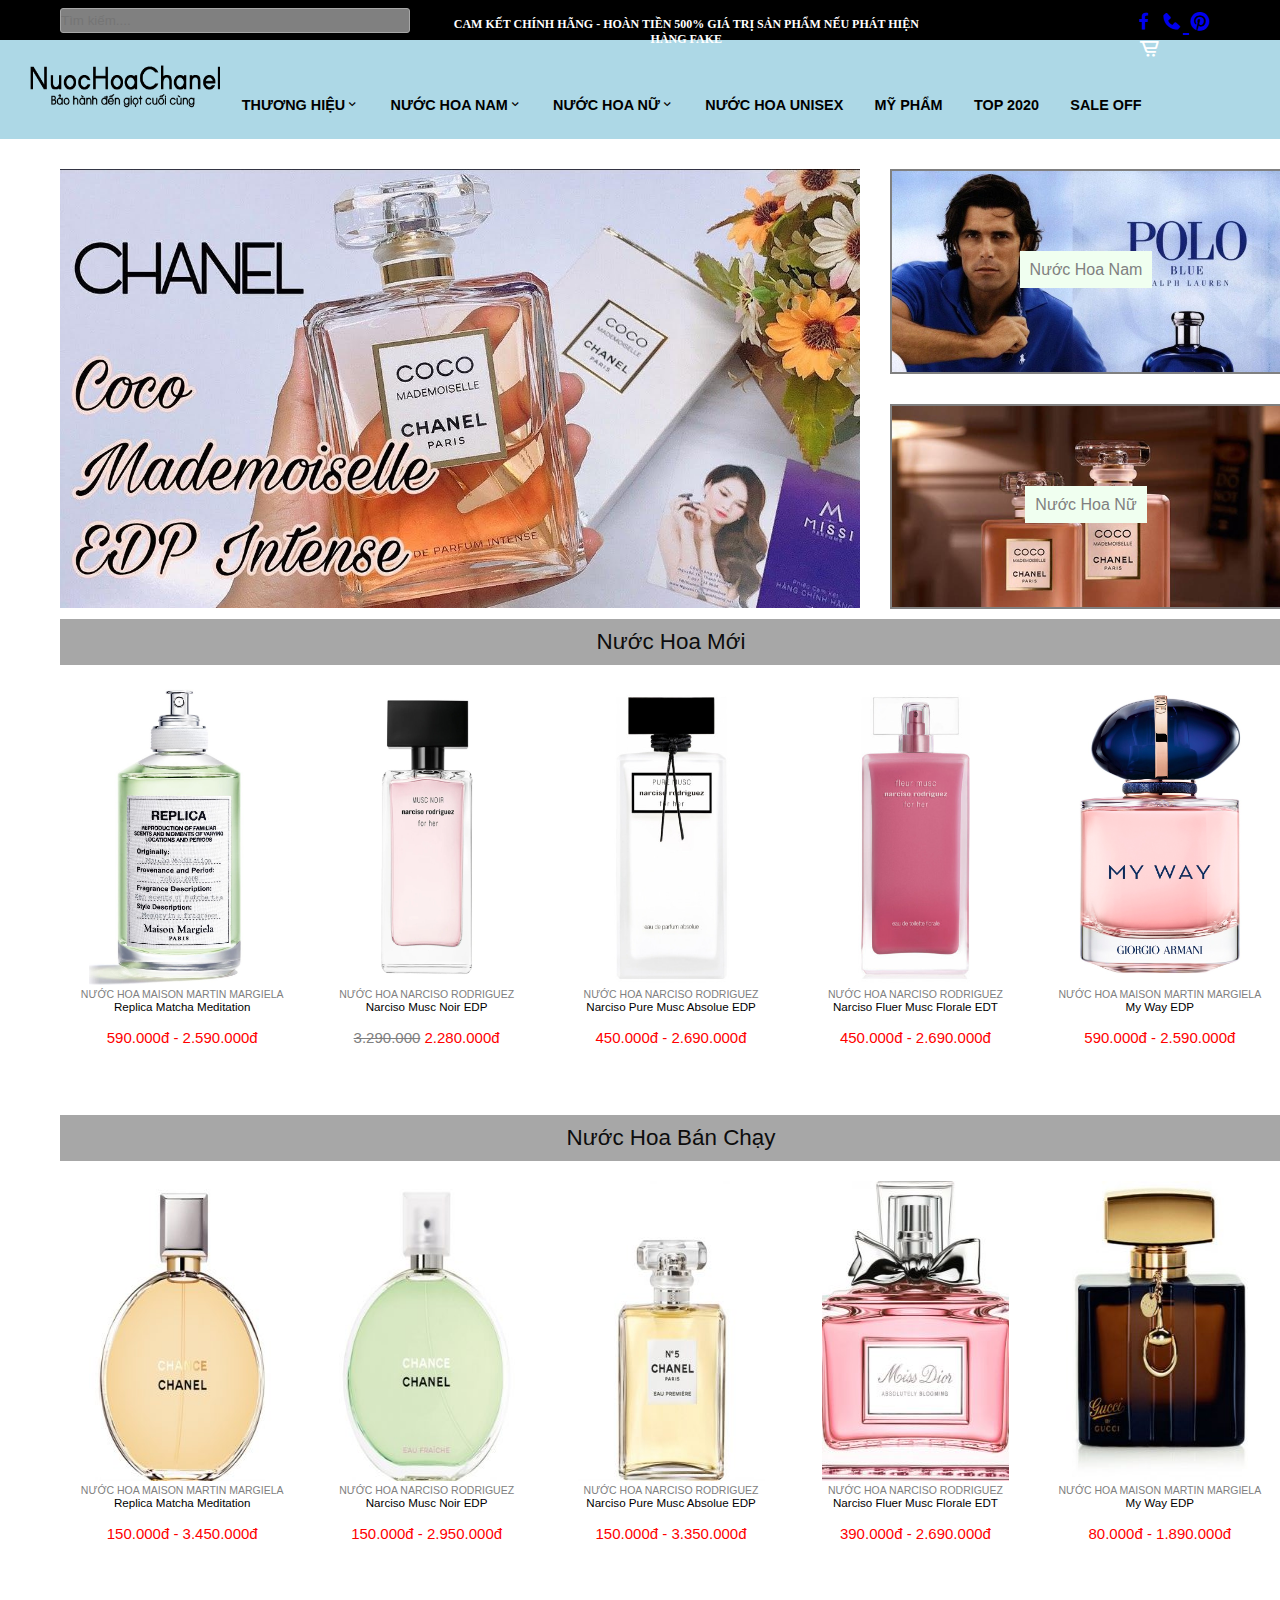
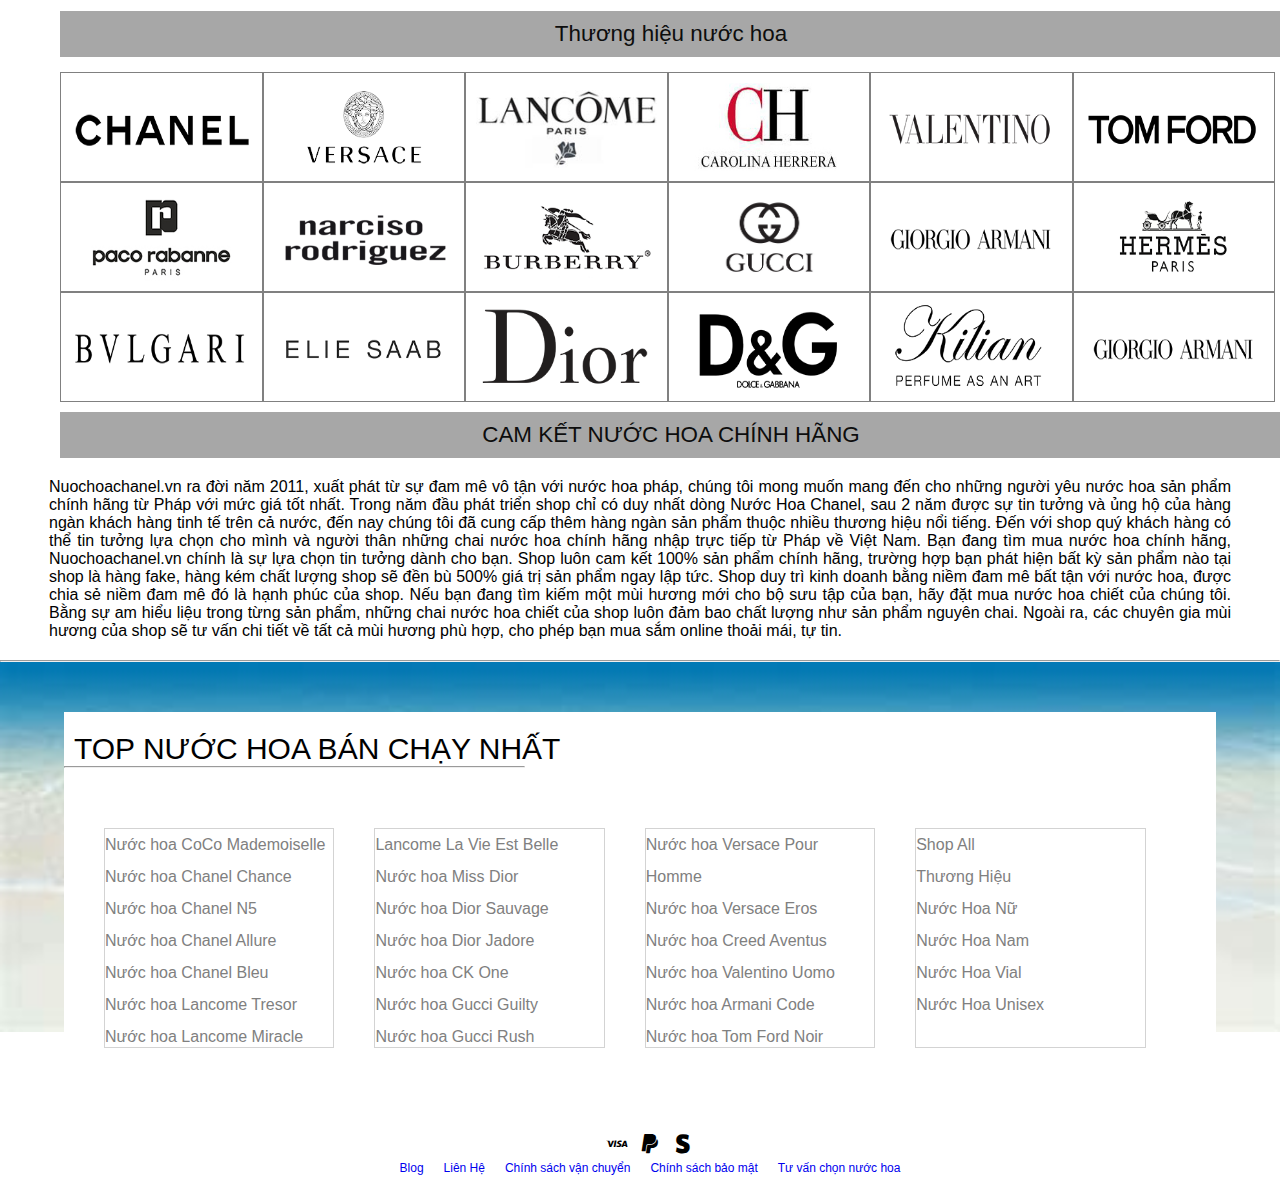
<file: index.html>
<!DOCTYPE html>
<html lang="en">
<head>
    <meta charset="UTF-8">
    <meta http-equiv="X-UA-Compatible" content="IE=edge">
    <meta name="viewport" content="width=device-width, initial-scale=1.0">
    <title>FPT Polytechnic</title>
    <link href='https://unpkg.com/boxicons@2.1.1/css/boxicons.min.css' rel='stylesheet'>
    <link rel="stylesheet" href="css/style.css">
    <link rel="stylesheet" href="https://cdnjs.cloudflare.com/ajax/libs/font-awesome/5.15.1/css/all.min.css">

</head>

<body>
    <nav>
        <div class="search">
            <input type="text" placeholder="Tìm kiếm....">
        </div>
        <div class="cam-ket">
            <strong style="color: white">
                CAM KẾT CHÍNH HÃNG - HOÀN TIỀN 500% GIÁ TRỊ SẢN PHẨM NẾU PHÁT HIỆN HÀNG FAKE
            </strong>
        </div>
        <div class="icon">
            <a href="#"><i class='bx bxl-facebook'></i></a>
            <a href="#"><i class='bx bxs-phone'></i> </a>
            <a href="signIn.html"><i class='bx bxl-pinterest'></i></a>
            <a id="icon4"><i class='bx bx-cart-alt'></i></a>
        </div>
    </nav>
    <div class="menu">
        <ul>
            <img src="images/nuoc-hoa-chanel-vn.png">
            <li>
                <a href="#"><strong>THƯƠNG HIỆU</strong><i class='bx bx-chevron-down'></i></a>
                <ul class="lienket">
                    <li><a href="sanpham.html"><strong>CHANEL</strong></a></li>
                    <li><a href="#"><strong>CREED</strong></a></li>
                    <li><a href="#"><strong>LANCOME</strong></a></li>
                    <li class="colunm2"><a href="#"><strong>VERSACE</strong></a></li>
                    <li class="colunm2"><a href="#"><strong>GUCCI</strong></a></li>
                    <li><a href="#"><strong>DIOR</strong></a></li>
                </ul>
            </li>
            <li><a href="#"><strong>NƯỚC HOA NAM</strong><i class='bx bx-chevron-down'></i></a></li>
            <li><a href="#"><strong>NƯỚC HOA NỮ</strong><i class='bx bx-chevron-down'></i></a></li>
            <li><a href="#"><strong>NƯỚC HOA UNISEX</strong></a></li>
            <li><a href="#"><strong>MỸ PHẨM</strong></a></li>
            <li><a hrel="#"><strong>TOP 2020</strong></a></li>
            <li><a hrel="#"><strong>SALE OFF</strong></a></li>
        </ul>
    </div>
    <header>
        <ul class="container_2">
            <div class="col0">
            <li class="chanel1"></li></div>
            <div class="colunm">
                <li class="chanel2"><a href="#">Nước Hoa Nam</a></li>
                <li class="chanel3"><a href="#">Nước Hoa Nữ</a></li>
            </div>
        </ul>
    </header>
    <div class="header">
        <a style="font-size: 140%; color: rgb(13,13,13); font-family: Arial, Helvetica, sans-serif;">Nước Hoa Mới</a>
    </div>
    <div class="section">
        <div class="sanPham">
            <a href="motaSP.html">
                <img src="images/sp1.jpg" alt="">
                <p>NƯỚC HOA MAISON MARTIN MARGIELA</p>
                <span>Replica Matcha Meditation</span>
                <br>
                <span style="color: red;font-size: 15px;">590.000đ - 2.590.000đ</span>

            </a>
        </div>
        <div class="sanPham">
            <a href="#">
                <img src="images/sp2.jpg" alt="">
                <p>NƯỚC HOA NARCISO RODRIGUEZ</p>
                <span>Narciso Musc Noir EDP</span>
                <br>
                <span style="color: red;font-size: 15px;"><del style="color: gray">3.290.000</del> 2.280.000đ</span>
            </a>
        </div>
        <div class="sanPham">
            <a href="#">
                <img src="images/sp3.jpg" alt="">
                <p>NƯỚC HOA NARCISO RODRIGUEZ</p>
                <span>Narciso Pure Musc Absolue EDP</span>
                <br>
                <span style="color: red;font-size: 15px;">450.000đ - 2.690.000đ</span>
            </a>
        </div>
        <div class="sanPham">
            <a href="#">
                <img src="images/sp4.jpg" alt="#">
                <p>NƯỚC HOA NARCISO RODRIGUEZ</p>
                <span>Narciso Fluer Musc Florale EDT</span>
                <br>
                <span style="color: red;font-size: 15px;">450.000đ - 2.690.000đ</span>
            </a>
        </div>
        <div class="sanPham">
            <a href="#">
                <img src="images/sp5.jpg" alt="">
                <p>NƯỚC HOA MAISON MARTIN MARGIELA</p>
                <span>My Way EDP</span>
                <br>
                <span style="color: red;font-size: 15px;">590.000đ - 2.590.000đ</span>
            </a>
        </div>
    </div>
    <div class="header">
        <a style="font-size: 140%; color: rgb(13,13,13); font-family: Arial, Helvetica, sans-serif;">Nước Hoa Bán
            Chạy</a>
    </div>
    <div class="section">
        <div class="sanPham">
            <a href="#">
                <img src="images/sp6.jpg" alt="">
                <p>NƯỚC HOA MAISON MARTIN MARGIELA</p>
                <span>Replica Matcha Meditation</span>
                <br>
                <span style="color: red;font-size: 15px;">150.000đ - 3.450.000đ</span>

            </a>
        </div>
        <div class="sanPham">
            <a href="#">
                <img src="images/sp7.jpg" alt="">
                <p>NƯỚC HOA NARCISO RODRIGUEZ</p>
                <span>Narciso Musc Noir EDP</span>
                <br>
                <span style="color: red;font-size: 15px;">150.000đ - 2.950.000đ</span>
            </a>
        </div>
        <div class="sanPham">
            <a href="#">
                <img src="images/sp8.jpg" alt="">
                <p>NƯỚC HOA NARCISO RODRIGUEZ</p>
                <span>Narciso Pure Musc Absolue EDP</span>
                <br>
                <span style="color: red;font-size: 15px;">150.000đ - 3.350.000đ</span>
            </a>
        </div>
        <div class="sanPham">
            <a href="#">
                <img src="images/sp9.jpg" alt="">
                <p>NƯỚC HOA NARCISO RODRIGUEZ</p>
                <span>Narciso Fluer Musc Florale EDT</span>
                <br>
                <span style="color: red;font-size: 15px;">390.000đ - 2.690.000đ</span>
            </a>
        </div>
        <div class="sanPham">
            <a href="#">
                <img src="images/sp10.jpg" alt="">
                <p>NƯỚC HOA MAISON MARTIN MARGIELA</p>
                <span>My Way EDP</span>
                <br>
                <span style="color: red;font-size: 15px;">80.000đ - 1.890.000đ</span>
            </a>
        </div>
    </div>
    <div class="header">
        <a style="font-size: 140%; color: rgb(13,13,13); font-family: Arial, Helvetica, sans-serif;">Thương hiệu nước
            hoa</a>
    </div>
    <div class="thuonghieu">
        <div>
            <a href="#"><img src="images/chanel.png" alt="Chanel"></a>
        </div>
        <div>
            <a href="#"><img src="images/versace.png" alt="Chanel"></a>
        </div>
        <div>
            <a href="#"><img src="images/lancome-logo.jpg" alt="Chanel"></a>
        </div>
        <div>
            <a href="#"><img src="images/carolina-herrena.jpg" alt="Chanel"></a>
        </div>
        <div>
            <a href="#"><img src="images/valentino.png" alt="Chanel"></a>
        </div>
        <div>
            <a href="#"><img src="images/tom-ford.png" alt="Chanel"></a>
        </div>
        <div>
            <a href="#"><img src="images/paco-rabane.jpg" alt="Chanel"></a>
        </div>
        <div>
            <a href="#"><img src="images/Narciso-Rodriguez.png" alt="Chanel"></a>
        </div>
        <div>
            <a href="#"><img src="images/burbery.png" alt="Chanel"></a>
        </div>
        <div>
            <a href="#"><img src="images/hang-nuoc-hoa-gucci.jpg" alt="Chanel"></a>
        </div>
        <div>
            <a href="#"><img src="images/amani.png" alt="Chanel"></a>
        </div>
        <div>
            <a href="#"><img src="images/hermes.png" alt="Chanel"></a>
        </div>
        <div>
            <a href="#"><img src="images/bvlari (1).png" alt="Chanel"></a>
        </div>
        <div>
            <a href="#"><img src="images/alie-saab.png" alt="Chanel"></a>
        </div>
        <div>
            <a href="#"><img src="images/dior.png" alt="Chanel"></a>
        </div>
        <div>
            <a href="#"><img src="images/d-and-g.png" alt="Chanel"></a>
        </div>
        <div>
            <a href="#"><img src="images/killian-logo.png" alt="Chanel"></a>
        </div>
        <div>
            <a href="#"><img src="images/amani.png" alt="Chanel"></a>
        </div>
    </div>
    <div class="header">
        <a style="font-size: 140%; color: rgb(13,13,13); font-family: Arial, Helvetica, sans-serif;">CAM KẾT NƯỚC HOA
            CHÍNH HÃNG</a>
    </div>
    <div class="brand-text">
        Nuochoachanel.vn ra đời năm 2011, xuất phát từ sự đam mê vô tận với nước hoa pháp, chúng tôi mong muốn mang đến
        cho những người yêu nước hoa sản phẩm chính hãng từ Pháp với mức giá tốt nhất. Trong năm đầu phát triển shop chỉ
        có duy nhất dòng Nước Hoa Chanel, sau 2 năm được sự tin tưởng và ủng hộ của hàng ngàn khách hàng tinh tế trên cả
        nước, đến nay chúng tôi đã cung cấp thêm hàng ngàn sản phẩm thuộc nhiều thương hiệu nổi tiếng. Đến với shop quý
        khách hàng có thể tin tưởng lựa chọn cho mình và người thân những chai nước hoa chính hãng nhập trực tiếp từ
        Pháp về Việt Nam. Bạn đang tìm mua nước hoa chính hãng, Nuochoachanel.vn chính là sự lựa chọn tin tưởng dành cho
        bạn. Shop luôn cam kết 100% sản phẩm chính hãng, trường hợp bạn phát hiện bất kỳ sản phẩm nào tại shop là hàng
        fake, hàng kém chất lượng shop sẽ đền bù 500% giá trị sản phẩm ngay lập tức. Shop duy trì kinh doanh bằng niềm
        đam mê bất tận với nước hoa, được chia sẻ niềm đam mê đó là hạnh phúc của shop. Nếu bạn đang tìm kiếm một mùi
        hương mới cho bộ sưu tập của bạn, hãy đặt mua nước hoa chiết của chúng tôi. Bằng sự am hiểu liệu trong từng sản
        phẩm, những chai nước hoa chiết của shop luôn đảm bao chất lượng như sản phẩm nguyên chai. Ngoài ra, các chuyên
        gia mùi hương của shop sẽ tư vấn chi tiết về tất cả mùi hương phù hợp, cho phép bạn mua sắm online thoải mái, tự
        tin.
    </div>
    <hr>
    <footer>
        <div class="fcontainer">
            <div class="ftieude">TOP NƯỚC HOA BÁN CHẠY NHẤT</div>
            <hr width="40%">
            <div class="muc1">
                <a href="#">Nước hoa CoCo Mademoiselle</a>
                <a href="#">Nước hoa Chanel Chance</a>
                <a href="#">Nước hoa Chanel N5</a>
                <a href="#">Nước hoa Chanel Allure</a>
                <a href="#">Nước hoa Chanel Bleu</a>
                <a href="#">Nước hoa Lancome Tresor</a>
                <a href="#">Nước hoa Lancome Miracle</a>
            </div>
            <div class="muc1">
                <a href="#">Lancome La Vie Est Belle</a>
                <a href="#">Nước hoa Miss Dior</a>
                <a href="#">Nước hoa Dior Sauvage</a>
                <a href="#">Nước hoa Dior Jadore</a>
                <a href="#">Nước hoa CK One</a>
                <a href="#">Nước hoa Gucci Guilty</a>
                <a href="#">Nước hoa Gucci Rush</a>
            </div>
            <div class="muc1">
                <a href="#">Nước hoa Versace Pour Homme</a>
                <a href="#">Nước hoa Versace Eros</a>
                <a href="#">Nước hoa Creed Aventus</a>
                <a href="#">Nước hoa Valentino Uomo</a>
                <a href="#">Nước hoa Armani Code</a>
                <a href="#">Nước hoa Tom Ford Noir</a>
            </div>
            <div class="muc1">
                <a href="#">Shop All</a>
                <a href="#">Thương Hiệu</a>
                <a href="#">Nước Hoa Nữ</a>
                <a href="#">Nước Hoa Nam</a>
                <a href="#">Nước Hoa Vial</a>
                <a href="#">Nước Hoa Unisex</a>
            </div>
        </div>
        <div id="lienhe">
            <div class="iconf">
                <i class='bx bxl-visa'></i>
                <i class='bx bxl-paypal'></i>
                <i class='bx bxl-stripe'></i>
            </div>
            <ul class="end">
                <li><a href="blog.html">Blog</a></li>
                <li><a href="#"> Liên Hệ </a></li>
                <li><a href="#"> Chính sách vận chuyển </a></li>
                <li><a href="#"> Chính sách bảo mật </a></li>
                <li><a href="#"> Tư vấn chọn nước hoa </a></li>
            </ul>
        </div>
    </footer>
</body>

</html>
</file>
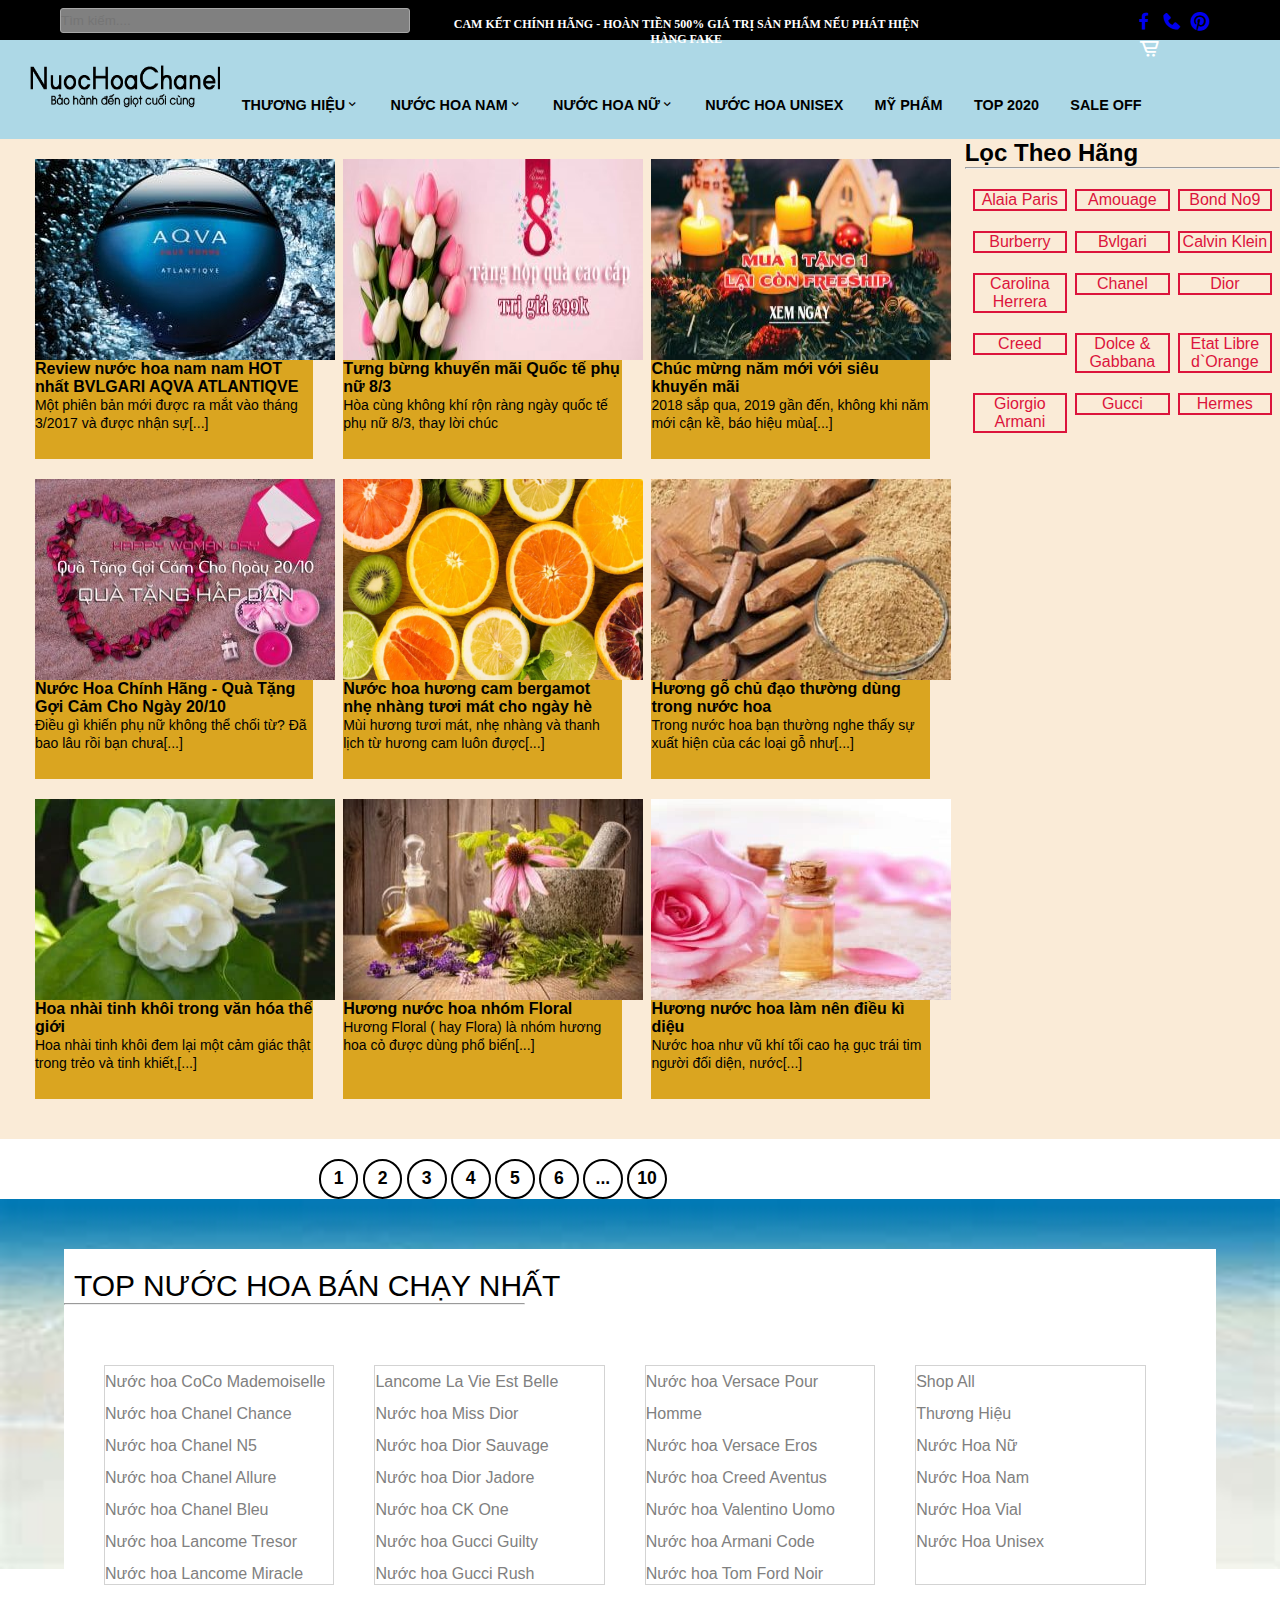
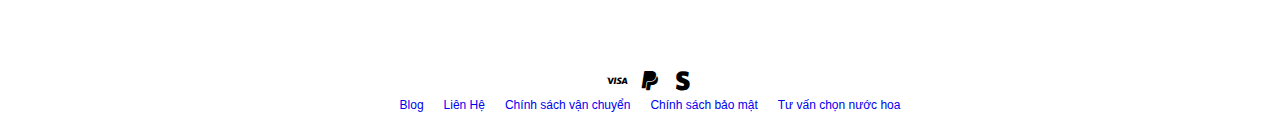
<file: blog.html>
<!DOCTYPE html>
<html lang="en">

<head>
    <meta charset="UTF-8">
    <meta http-equiv="X-UA-Compatible" content="IE=edge">
    <meta name="viewport" content="width=device-width, initial-scale=1.0">
    <link href='https://unpkg.com/boxicons@2.1.1/css/boxicons.min.css' rel='stylesheet'>
    <title>Blog nước hoa</title>
    <link rel="stylesheet" href="css/style.css">
    <link rel="stylesheet" href="css/blog.css">
    <link rel="stylesheet" href="css/mota.css">
</head>

<body>
    <nav>
        <div class="search">
            <input type="text" placeholder="Tìm kiếm....">
        </div>
        <div class="cam-ket">
            <strong style="color: white">
                CAM KẾT CHÍNH HÃNG - HOÀN TIỀN 500% GIÁ TRỊ SẢN PHẨM NẾU PHÁT HIỆN HÀNG FAKE
            </strong>
        </div>
        <div class="icon">
            <a href="#"><i class='bx bxl-facebook'></i></a>
            <a href="#"><i class='bx bxs-phone'></i></a>
            <a href="signIn.html"><i class='bx bxl-pinterest'></i></a>
            <a id="icon4"><i class='bx bx-cart-alt'></i></a>
        </div>
    </nav>
    <div class="menu">
        <ul>
           <a href="index.html"><img src="images/nuoc-hoa-chanel-vn.png"></a>
            <li>
                <a href="#"><strong>THƯƠNG HIỆU</strong><i class='bx bx-chevron-down'></i></a>
                <ul class="lienket">
                    <li><a href="sanpham.html"><strong>CHANEL</strong></a></li>
                    <li><a href="#"><strong>CREED</strong></a></li>
                    <li><a href="#"><strong>LANCOME</strong></a></li>
                    <li class="colunm2"><a href="#"><strong>VERSACE</strong></a></li>
                    <li class="colunm2"><a href="#"><strong>GUCCI</strong></a></li>
                    <li><a href="#"><strong>DIOR</strong></a></li>
                </ul>
            </li>
            <li><a href="#"><strong>NƯỚC HOA NAM</strong><i class='bx bx-chevron-down'></i></a></li>
            <li><a href="#"><strong>NƯỚC HOA NỮ</strong><i class='bx bx-chevron-down'></i></a></li>
            <li><a href="#"><strong>NƯỚC HOA UNISEX</strong></a></li>
            <li><a href="#"><strong>MỸ PHẨM</strong></a></li>
            <li><a hrel="#"><strong>TOP 2020</strong></a></li>
            <li><a hrel="#"><strong>SALE OFF</strong></a></li>
        </ul>
    </div>

    <div class="blog-big">
        <div class="containerblog-left">
            <div class="blog-left-1 ">
                <a href="#"><img src="images/blog1.jpg" alt="" width="300" height="201"> 
                    <h4>Review nước hoa nam nam HOT nhất BVLGARI AQVA ATLANTIQVE</h4></a>
                    <a href="#" id="null" style="font-size: 14px;">Một phiên bản mới được ra mắt vào tháng 3/2017 và được nhận sự[...]</a>
                    </a>
            </div>
            <div class="blog-left-1 ">
                <a href="#">
                    <img src="images/blog2.jpg" alt="" width="300" height="201">
                    <h4>Tưng bừng khuyến mãi Quốc tế phụ nữ 8/3</h4>
                    <a href="#" id="null" style="font-size: 14px;">Hòa cùng không khí rộn ràng ngày quốc tế phụ nữ 8/3, thay lời chúc</a>
                </a>
            </div>
            <div class="blog-left-1 ">
                <a href="#">
                    <img src="images/blog3.jpg" alt="" width="300" height="201">
                    <h4>Chúc mừng năm mới với siêu khuyến mãi</h4>
                    <a href="#" id="null" style="font-size: 14px;">2018 sắp qua, 2019 gần đến, không khi năm mới cận kề, báo hiệu mùa[...]</a>
                </a>
            </div>
            <div class="blog-left-1 ">
                <a href="#">
                    <img src="images/blog4.jpg" alt="" width="300" height="201">
                    <h4>Nước Hoa Chính Hãng - Quà Tặng Gợi Cảm Cho Ngày 20/10</h4>
                    <a href="#" id="null" style="font-size: 14px;">Điều gì khiến phụ nữ không thể chối từ? Đã bao lâu rồi bạn chưa[...]</a>
                </a>
            </div>
            <div class="blog-left-1 ">
                <a href="#">
                    <img src="images/blog5.jpg" alt="" width="300" height="201">
                    <h4>Nước hoa hương cam bergamot nhẹ nhàng tươi mát cho ngày hè</h4>
                    <a href="#" id="null" style="font-size: 14px;">Mùi hương tươi mát, nhẹ nhàng và thanh lịch từ hương cam luôn được[...]</a>
                </a>
            </div>
            <div class="blog-left-1 ">
                <a href="#">
                    <img src="images/blog6.jpg" alt="" width="300" height="201">
                    <h4>Hương gỗ chủ đạo thường dùng trong nước hoa</h4>
                    <a href="#" id="null" style="font-size: 14px;">Trong nước hoa bạn thường nghe thấy sự xuất hiện của các loại gỗ như[...]</a>
                </a>
            </div>
            <div class="blog-left-1 ">
                <a href="#">
                    <img src="images/blog7.jpg" alt="" width="300" height="201">
                    <h4>Hoa nhài tinh khôi trong văn hóa thế giới</h4>
                    <a href="#" id="null" style="font-size: 14px;">Hoa nhài tinh khôi đem lại một cảm giác thật trong trẻo và tinh khiết,[...]</a>
                </a>
            </div>
            <div class="blog-left-1 ">
                <a href="#">
                    <img src="images/blog8.jpg" alt="" width="300" height="201">
                    <h4>Hương nước hoa nhóm Floral</h4>
                    <a href="#" id="null" style="font-size: 14px;">Hương Floral ( hay Flora) là nhóm hương hoa cỏ được dùng phổ biến[...]</a>
                </a>
            </div>
            <div class="blog-left-1">
                <a href="#">
                    <img src="images/blog9.jpg" alt="" width="300" height="201">
                    <h4>Hương nước hoa làm nên điều kì diệu</h4>
                    <a href="#" id="null" style="font-size: 14px;">Nước hoa như vũ khí tối cao hạ gục trái tim người đối diện, nước[...]</a>
                </a>
            </div>
        </div>
        <div class="containerblog-right">
            <h2>Lọc Theo Hãng</h2>
            <hr>
            <div class="chonLoc">
                <div class="loc">
                    <a href="#">Alaia Paris</a>
                </div>
                <div class="loc">
                    <a href="#">Amouage</a>
                </div>
                <div class="loc">
                    <a href="#">Bond No9</a>
                </div>
            </div>
            <div class="chonLoc">
                <div class="loc">
                    <a href="#">Burberry</a>
                </div>
                <div class="loc">
                    <a href="#">Bvlgari</a>
                </div>
                <div class="loc">
                    <a href="#">Calvin Klein</a>
                </div>
            </div>
            <div class="chonLoc">
                <div class="loc">
                    <a href="#">Carolina Herrera</a>
                </div>
                <div class="loc">
                    <a href="#">Chanel</a>
                </div>
                <div class="loc">
                    <a href="#">Dior</a>
                </div>
            </div>
            <div class="chonLoc">
                <div class="loc">
                    <a href="#">Creed</a>
                </div>
                <div class="loc">
                    <a href="#">Dolce & Gabbana</a>
                </div>
                <div class="loc">
                    <a href="#">Etat Libre d`Orange</a>
                </div>
            </div>
            <div class="chonLoc">
                <div class="loc">
                    <a href="#">Giorgio Armani</a>
                </div>
                <div class="loc">
                    <a href="#">Gucci</a>
                </div>
                <div class="loc">
                    <a href="#">Hermes</a>
                </div>
            </div>
        </div>
    </div>
    <div class="box2-left">
        <ul>
            <a href="#"><li><span aria-current="page" class="page-number current">1</span></li></a>
            <a href="#"><li><span aria-current="page" class="page-number current">2</span></li></a>
            <a href="#"><li><span aria-current="page" class="page-number current">3</span></li></a>
            <a href="#"><li><span aria-current="page" class="page-number current">4</span></li></a>
            <a href="#"><li><span aria-current="page" class="page-number current">5</span></li></a>
            <a href="#"><li><span aria-current="page" class="page-number current">6</span></li></a>
            <a href="#"><li><span aria-current="page" class="page-number current">...</span></li></a>
            <a href="#"><li><span aria-current="page" class="page-number current">10</span></li></a>


        </ul>
    </div>

    <footer>
        <div class="fcontainer">
            <div class="ftieude">TOP NƯỚC HOA BÁN CHẠY NHẤT</div>
            <hr width="40%">
            <div class="muc1">
                <a href="#">Nước hoa CoCo Mademoiselle</a>
                <a href="#">Nước hoa Chanel Chance</a>
                <a href="#">Nước hoa Chanel N5</a>
                <a href="#">Nước hoa Chanel Allure</a>
                <a href="#">Nước hoa Chanel Bleu</a>
                <a href="#">Nước hoa Lancome Tresor</a>
                <a href="#">Nước hoa Lancome Miracle</a>
            </div>
            <div class="muc1">
                <a href="#">Lancome La Vie Est Belle</a>
                <a href="#">Nước hoa Miss Dior</a>
                <a href="#">Nước hoa Dior Sauvage</a>
                <a href="#">Nước hoa Dior Jadore</a>
                <a href="#">Nước hoa CK One</a>
                <a href="#">Nước hoa Gucci Guilty</a>
                <a href="#">Nước hoa Gucci Rush</a>
            </div>
            <div class="muc1">
                <a href="#">Nước hoa Versace Pour Homme</a>
                <a href="#">Nước hoa Versace Eros</a>
                <a href="#">Nước hoa Creed Aventus</a>
                <a href="#">Nước hoa Valentino Uomo</a>
                <a href="#">Nước hoa Armani Code</a>
                <a href="#">Nước hoa Tom Ford Noir</a>
            </div>
            <div class="muc1">
                <a href="#">Shop All</a>
                <a href="#">Thương Hiệu</a>
                <a href="#">Nước Hoa Nữ</a>
                <a href="#">Nước Hoa Nam</a>
                <a href="#">Nước Hoa Vial</a>
                <a href="#">Nước Hoa Unisex</a>
            </div>
        </div>
        <div id="lienhe">
            <div class="iconf">
                <i class='bx bxl-visa'></i>
                <i class='bx bxl-paypal'></i>
                <i class='bx bxl-stripe'></i>
            </div>
            <ul class="end">
                <li><a href="#">Blog</a></li>
                <li><a href="#"> Liên Hệ </a></li>
                <li><a href="#"> Chính sách vận chuyển </a></li>
                <li><a href="#"> Chính sách bảo mật </a></li>
                <li><a href="#"> Tư vấn chọn nước hoa </a></li>
            </ul>
        </div>
    </footer>
</body>

</html>
</file>
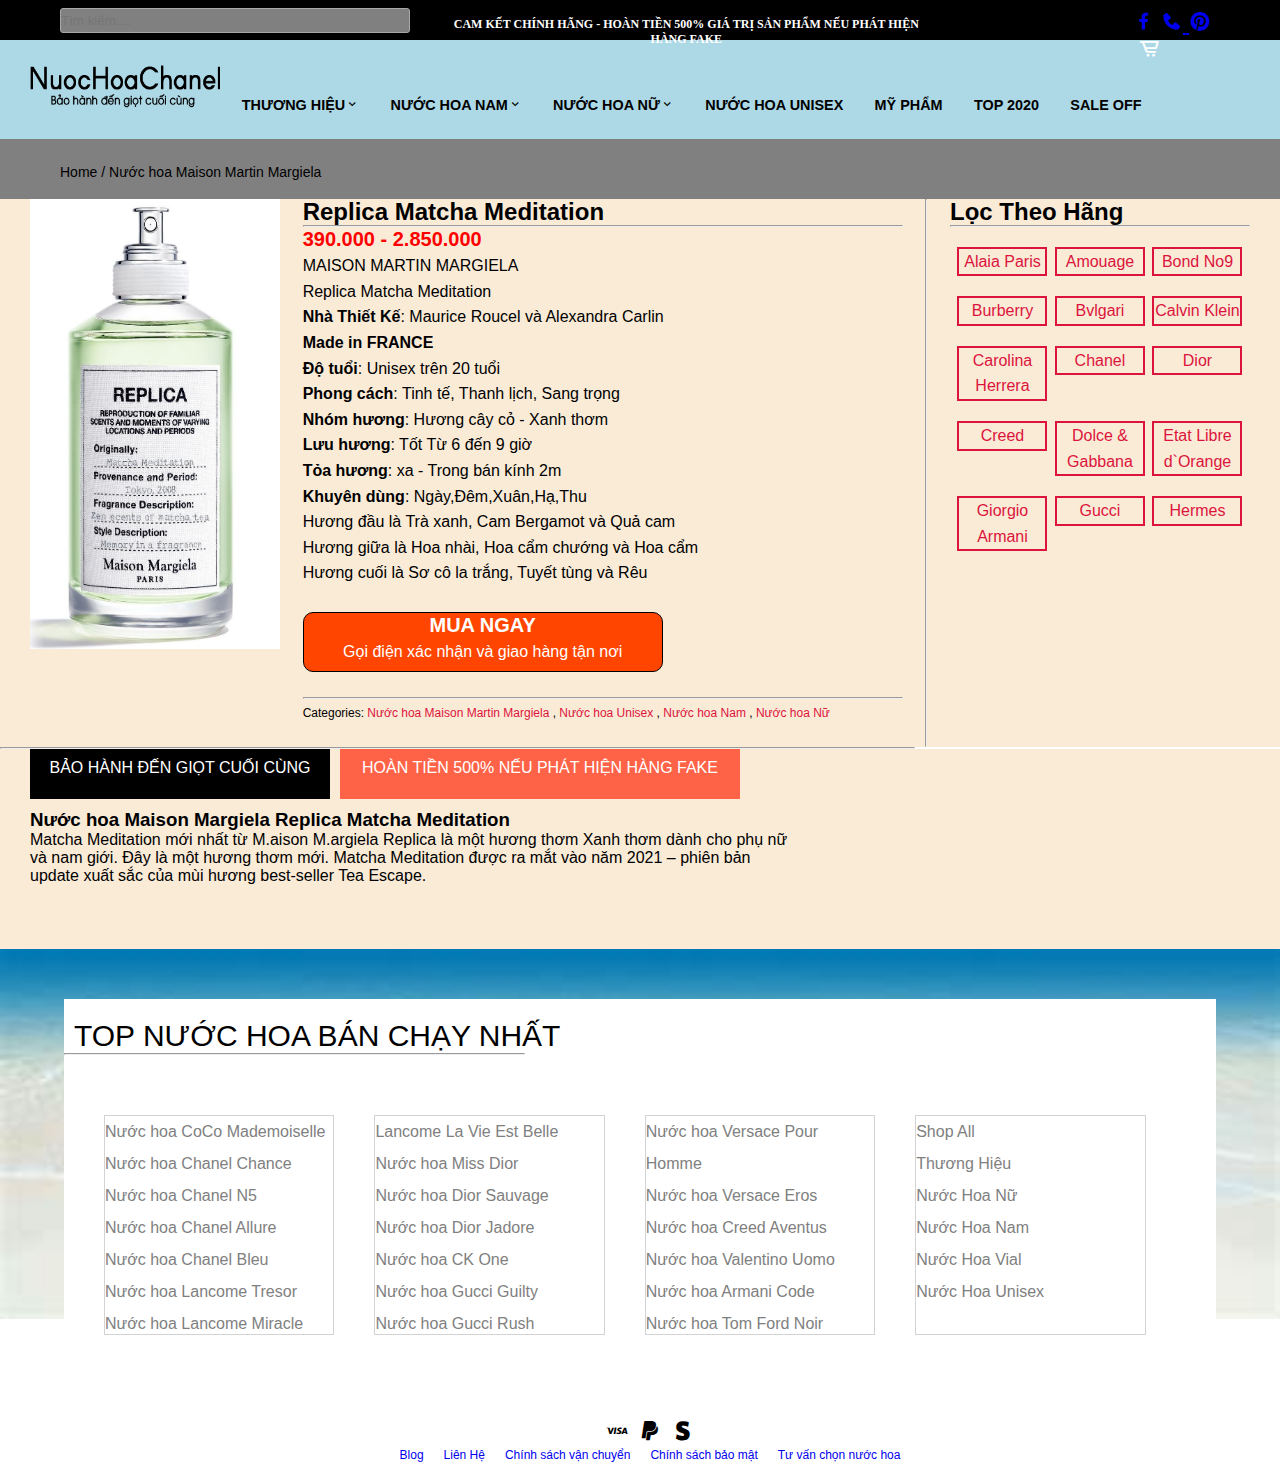
<file: motaSP.html>
<!DOCTYPE html>
<html lang="en">

<head>
    <meta charset="UTF-8">
    <meta http-equiv="X-UA-Compatible" content="IE=edge">
    <meta name="viewport" content="width=device-width, initial-scale=1.0">
    <link href='https://unpkg.com/boxicons@2.1.1/css/boxicons.min.css' rel='stylesheet'>
    <title>Replica Matcha Meditation</title>
    <link rel="stylesheet" href="css/style.css">
    <link rel="stylesheet" href="css/mota.css">
</head>

<body>
    <nav>
        <div class="search">
            <input type="text" placeholder="Tìm kiếm....">
        </div>
        <div class="cam-ket">
            <strong style="color: white">
                CAM KẾT CHÍNH HÃNG - HOÀN TIỀN 500% GIÁ TRỊ SẢN PHẨM NẾU PHÁT HIỆN HÀNG FAKE
            </strong>
        </div>
        <div class="icon">
            <a href="#"><i class='bx bxl-facebook'></i></a>
            <a href="#"><i class='bx bxs-phone'></i>
                <a href="signIn.html"><i class='bx bxl-pinterest'></i></a>
                <a id="icon4"><i class='bx bx-cart-alt'></i></a>
        </div>
    </nav>
    <div class="menu">
        <ul>
            <img src="images/nuoc-hoa-chanel-vn.png">
            <li>
                <a href="#"><strong>THƯƠNG HIỆU</strong><i class='bx bx-chevron-down'></i></a>
                <ul class="lienket">
                    <li><a href="motaSP.html"><strong>CHANEL</strong></a></li>
                    <li><a href="#"><strong>CREED</strong></a></li>
                    <li><a href="#"><strong>LANECOME</strong></a></li>
                    <li class="colunm2"><a href="#"><strong>VERSACE</strong></a></li>
                    <li class="colunm2"><a href="#"><strong>GUCCI</strong></a></li>
                    <li><a href="#"><strong>DIOR</strong></a></li>
                </ul>
            </li>
            <li><a href="#"><strong>NƯỚC HOA NAM</strong><i class='bx bx-chevron-down'></i></a></li>
            <li><a href="#"><strong>NƯỚC HOA NỮ</strong><i class='bx bx-chevron-down'></i></a></li>
            <li><a href="#"><strong>NƯỚC HOA UNISEX</strong></a></li>
            <li><a href="#"><strong>MỸ PHẨM</strong></a></li>
            <li><a hrel="#"><strong>TOP 2020</strong></a></li>
            <li><a hrel="#"><strong>SALE OFF</strong></a></li>
        </ul>
    </div>

    <div class="menuSP">
        <p><a href="index.html">Home</a> / Nước hoa Maison Martin Margiela</p>
    </div>

    <div class="containerMT">
        <div class="containerMT-left ml">
            <img src="images/sp1.jpg" alt="">
        </div>
        <div class="containerMT-center">
            <h2>Replica Matcha Meditation</h2>
            <hr>
            <span style="color: red; font-size: 20px;"><strong>390.000 - 2.850.000</strong></span>
            <br>
            <p>MAISON MARTIN MARGIELA</p>
            <P>Replica Matcha Meditation</P>
            <P><strong>Nhà Thiết Kế</strong>: Maurice Roucel và Alexandra Carlin</P>
            <P><strong>Made in FRANCE</strong></P>
            <P><strong>Độ tuổi</strong>: Unisex trên 20 tuổi</P>
            <P><strong>Phong cách</strong>: Tinh tế, Thanh lịch, Sang trọng</P>
            <P><strong>Nhóm hương</strong>: Hương cây cỏ - Xanh thơm</P>
            <P><strong>Lưu hương</strong>: Tốt Từ 6 đến 9 giờ</P>
            <P><strong>Tỏa hương</strong>: xa - Trong bán kính 2m</P>
            <P><strong>Khuyên dùng</strong>: Ngày,Đêm,Xuân,Hạ,Thu</P>
            <P>Hương đầu là Trà xanh, Cam Bergamot và Quả cam</P>
            <P>Hương giữa là Hoa nhài, Hoa cẩm chướng và Hoa cẩm</P>
            <P>Hương cuối là Sơ cô la trắng, Tuyết tùng và Rêu</P>
            <br>
            <div class="muaBan">
                <a href="#" id="Mua"><strong style="font-size: 20px;">MUA NGAY</strong> <br>
                    <span>Gọi điện xác nhận và giao hàng tận nơi</span>
                </a>
            </div>
            <br>
            <hr>
            <span id="man">Categories: <a href="#">Nước hoa Maison Martin Margiela</a> , <a href="#">Nước hoa Unisex</a>
                , <a href="#">Nước hoa Nam</a> , <a href="#">Nước hoa Nữ</a></span>
        </div>
        <hr width="1" size="550">
        <div class="containerMT-right mr">
            <h2>Lọc Theo Hãng</h2>
            <hr>
            <div class="chonLoc">
                <div class="loc">
                    <a href="#">Alaia Paris</a>
                </div>
                <div class="loc">
                    <a href="#">Amouage</a>
                </div>
                <div class="loc">
                    <a href="#">Bond No9</a>
                </div>
            </div>
            <div class="chonLoc">
                <div class="loc">
                    <a href="#">Burberry</a>
                </div>
                <div class="loc">
                    <a href="#">Bvlgari</a>
                </div>
                <div class="loc">
                    <a href="#">Calvin Klein</a>
                </div>
            </div>
            <div class="chonLoc">
                <div class="loc">
                    <a href="#">Carolina Herrera</a>
                </div>
                <div class="loc">
                    <a href="#">Chanel</a>
                </div>
                <div class="loc">
                    <a href="#">Dior</a>
                </div>
            </div>
            <div class="chonLoc">
                <div class="loc">
                    <a href="#">Creed</a>
                </div>
                <div class="loc">
                    <a href="#">Dolce & Gabbana</a>
                </div>
                <div class="loc">
                    <a href="#">Etat Libre d`Orange</a>
                </div>
            </div>
            <div class="chonLoc">
                <div class="loc">
                    <a href="#">Giorgio Armani</a>
                </div>
                <div class="loc">
                    <a href="#">Gucci</a>
                </div>
                <div class="loc">
                    <a href="#">Hermes</a>
                </div>
            </div>
        </div>
    </div>
    <hr width="71.5%">
    <div class="containerMT1">
        <div class="container-left ml">
            <div class="box1">
                <a href="#">BẢO HÀNH ĐẾN GIỌT CUỐI CÙNG</a>
            </div>
            <div class="box2"><a href="#">HOÀN TIỀN 500% NẾU PHÁT HIỆN HÀNG FAKE</a></div>
        </div>
        <div class="mota1 ml">
            <h3>Nước hoa Maison Margiela Replica Matcha Meditation</h3>
            <p>Matcha Meditation mới nhất từ M.aison M.argiela Replica là một hương thơm Xanh thơm dành cho phụ nữ và
                nam giới.
                Đây là một hương thơm mới. Matcha Meditation được ra mắt vào năm 2021 – phiên bản update xuất sắc của
                mùi hương best-seller Tea Escape.</p>
        </div>
    </div>
    <footer>
        <div class="fcontainer">
            <div class="ftieude">TOP NƯỚC HOA BÁN CHẠY NHẤT</div>
            <hr width="40%">
            <div class="muc1">
                <a href="#">Nước hoa CoCo Mademoiselle</a>
                <a href="#">Nước hoa Chanel Chance</a>
                <a href="#">Nước hoa Chanel N5</a>
                <a href="#">Nước hoa Chanel Allure</a>
                <a href="#">Nước hoa Chanel Bleu</a>
                <a href="#">Nước hoa Lancome Tresor</a>
                <a href="#">Nước hoa Lancome Miracle</a>
            </div>
            <div class="muc1">
                <a href="#">Lancome La Vie Est Belle</a>
                <a href="#">Nước hoa Miss Dior</a>
                <a href="#">Nước hoa Dior Sauvage</a>
                <a href="#">Nước hoa Dior Jadore</a>
                <a href="#">Nước hoa CK One</a>
                <a href="#">Nước hoa Gucci Guilty</a>
                <a href="#">Nước hoa Gucci Rush</a>
            </div>
            <div class="muc1">
                <a href="#">Nước hoa Versace Pour Homme</a>
                <a href="#">Nước hoa Versace Eros</a>
                <a href="#">Nước hoa Creed Aventus</a>
                <a href="#">Nước hoa Valentino Uomo</a>
                <a href="#">Nước hoa Armani Code</a>
                <a href="#">Nước hoa Tom Ford Noir</a>
            </div>
            <div class="muc1">
                <a href="#">Shop All</a>
                <a href="#">Thương Hiệu</a>
                <a href="#">Nước Hoa Nữ</a>
                <a href="#">Nước Hoa Nam</a>
                <a href="#">Nước Hoa Vial</a>
                <a href="#">Nước Hoa Unisex</a>
            </div>
        </div>
        <div id="lienhe">
            <div class="iconf">
                <i class='bx bxl-visa'></i>
                <i class='bx bxl-paypal'></i>
                <i class='bx bxl-stripe'></i>
            </div>
            <ul class="end">
                <li><a href="blog.html">Blog</a></li>
                <li><a href="#"> Liên Hệ </a></li>
                <li><a href="#"> Chính sách vận chuyển </a></li>
                <li><a href="#"> Chính sách bảo mật </a></li>
                <li><a href="#"> Tư vấn chọn nước hoa </a></li>
            </ul>
        </div>
    </footer>
</body>

</html>
</file>
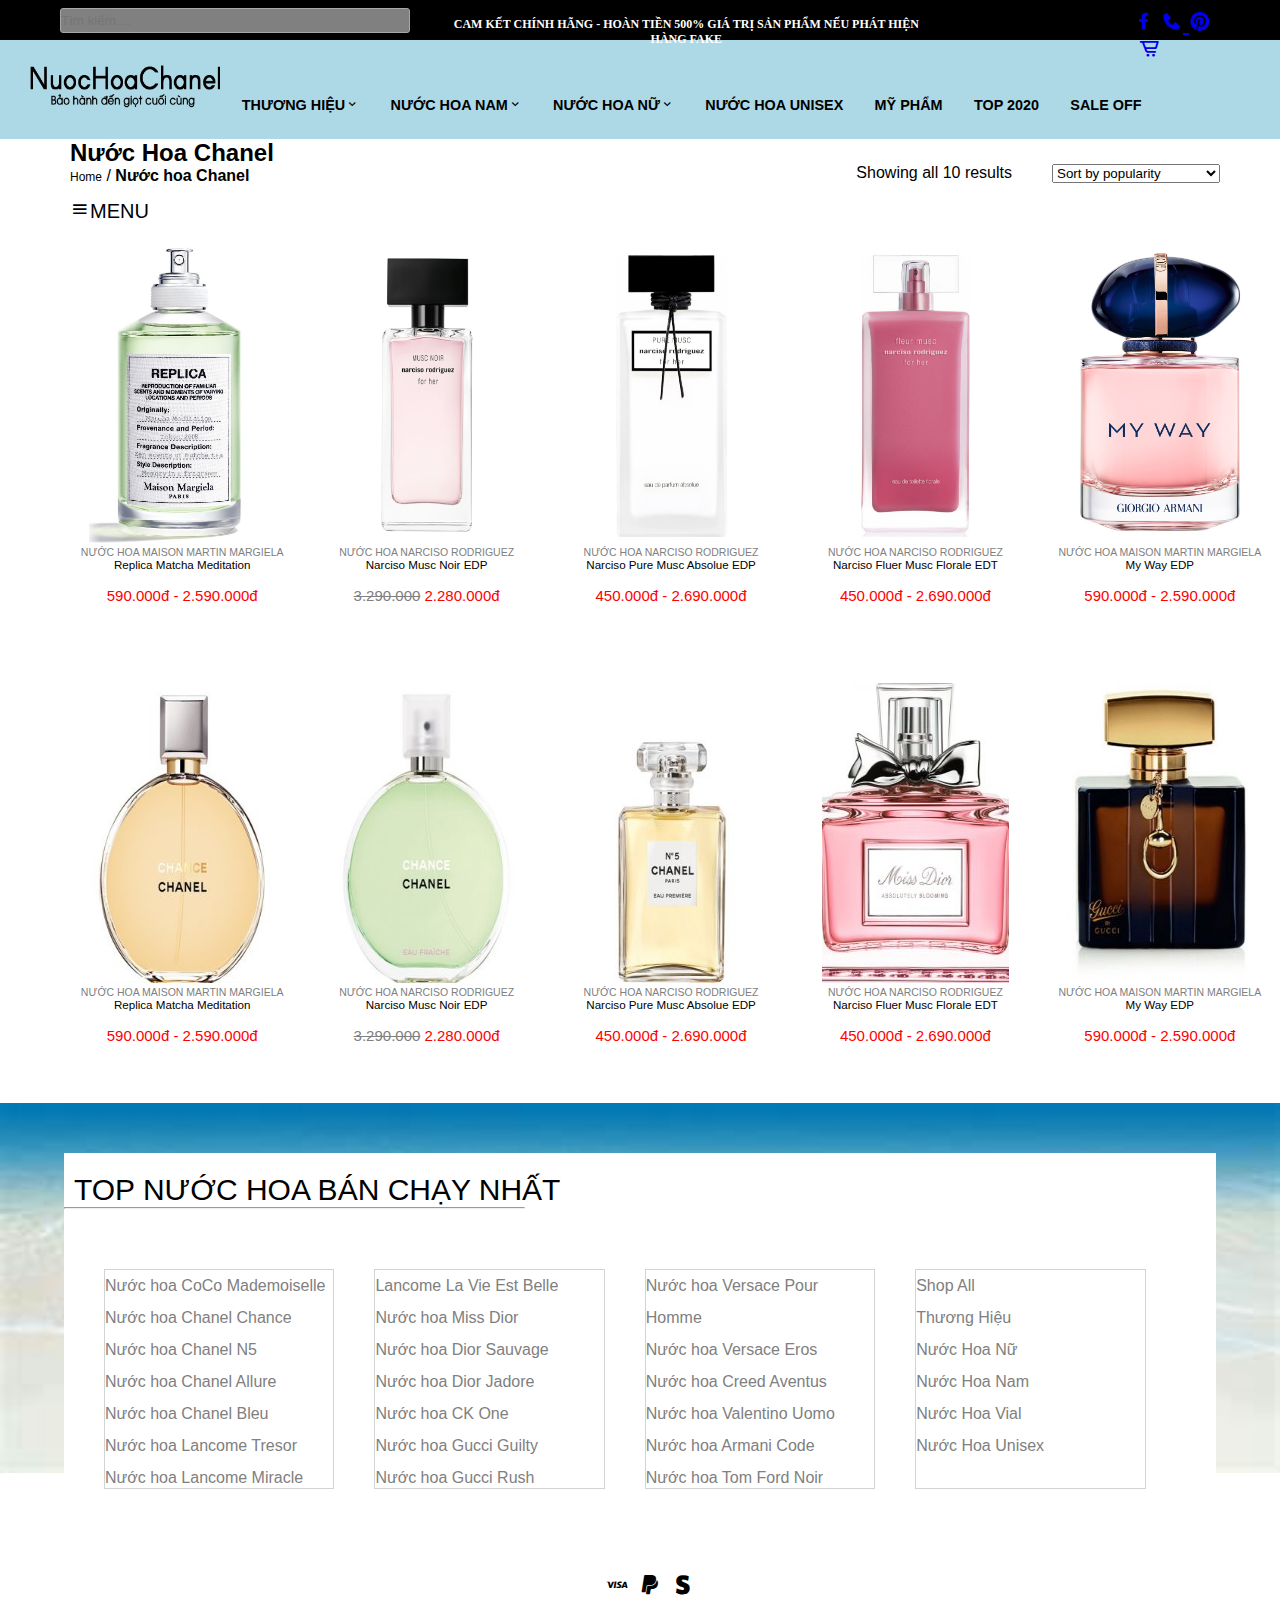
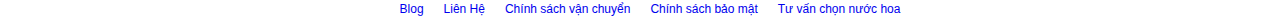
<file: sanpham.html>
<!DOCTYPE html>
<html lang="en">

<head>
    <meta charset="UTF-8">
    <meta http-equiv="X-UA-Compatible" content="IE=edge">
    <meta name="viewport" content="width=device-width, initial-scale=1.0">
    <link href='https://unpkg.com/boxicons@2.1.1/css/boxicons.min.css' rel='stylesheet'>
    <title>Chanel</title>
    <link rel="stylesheet" href="css/style.css">
    <link rel="stylesheet" href="css/sanpham.css">
</head>

<body>
    <nav>
        <div class="search">
            <input type="text" placeholder="Tìm kiếm....">
        </div>
        <div class="cam-ket">
            <strong style="color: white">
                CAM KẾT CHÍNH HÃNG - HOÀN TIỀN 500% GIÁ TRỊ SẢN PHẨM NẾU PHÁT HIỆN HÀNG FAKE
            </strong>
        </div>
        <div class="icon">
            <a href="#"><i class='bx bxl-facebook'></i></a>
            <a href="#"><i class='bx bxs-phone'></i>
                <a href="signIn.html"><i class='bx bxl-pinterest'></i></a>
                <a href="#" id="icon4"><i class='bx bx-cart-alt'></i></a>
        </div>
    </nav>

    <div class="menu">
        <ul>
            <img src="images/nuoc-hoa-chanel-vn.png">
            <li>
                <a href="#"><strong>THƯƠNG HIỆU</strong><i class='bx bx-chevron-down'></i></a>
                <ul class="lienket">
                    <li><a href="motaSP.html"><strong>CHANEL</strong></a></li>
                    <li><a href="#"><strong>CREED</strong></a></li>
                    <li><a href="#"><strong>LANECOME</strong></a></li>
                    <li class="colunm2"><a href="#"><strong>VERSACE</strong></a></li>
                    <li class="colunm2"><a href="#"><strong>GUCCI</strong></a></li>
                    <li><a href="#"><strong>DIOR</strong></a></li>
                </ul>
            </li>
            <li><a href="#"><strong>NƯỚC HOA NAM</strong><i class='bx bx-chevron-down'></i></a></li>
            <li><a href="#"><strong>NƯỚC HOA NỮ</strong><i class='bx bx-chevron-down'></i></a></li>
            <li><a href="#"><strong>NƯỚC HOA UNISEX</strong></a></li>
            <li><a href="#"><strong>MỸ PHẨM</strong></a></li>
            <li><a hrel="#"><strong>TOP 2020</strong></a></li>
            <li><a hrel="#"><strong>SALE OFF</strong></a></li>
        </ul>
    </div>
    <div class="containerSP1">
        <ul class="left">
            <li>
                <h2>Nước Hoa Chanel</h2>
            </li>
            <li><a href="index.html">Home</a> / <strong>Nước hoa Chanel</strong></li>
        </ul>
        <ul class="right">
            <li>Showing all 10 results</li>
            <li>
                <select name="page">
                    <option>Sort by popularity</option>
                    <option>Sort by latest</option>
                    <option>Sort by price: low to high</option>
                    <option>Sort by price: high to low</option>
                </select>
            </li>
        </ul>
    </div>
    <div class="menuSP">
        <a href="#"><i class='bx bx-menu'></i>MENU</a>
    </div>

    <div class="section">
        <div class="sanPham">
            <a href="#">
                <img src="images/sp1.jpg" alt="">
                <p>NƯỚC HOA MAISON MARTIN MARGIELA</p>
                <span>Replica Matcha Meditation</span>
                <br>
                <span style="color: red;font-size: 15px;">590.000đ - 2.590.000đ</span>

            </a>
        </div>
        <div class="sanPham">
            <a href="#">
                <img src="images/sp2.jpg" alt="">
                <p>NƯỚC HOA NARCISO RODRIGUEZ</p>
                <span>Narciso Musc Noir EDP</span>
                <br>
                <span style="color: red;font-size: 15px;"><del style="color: gray">3.290.000</del> 2.280.000đ</span>
            </a>
        </div>
        <div class="sanPham">
            <a href="#">
                <img src="images/sp3.jpg" alt="">
                <p>NƯỚC HOA NARCISO RODRIGUEZ</p>
                <span>Narciso Pure Musc Absolue EDP</span>
                <br>
                <span style="color: red;font-size: 15px;">450.000đ - 2.690.000đ</span>
            </a>
        </div>
        <div class="sanPham">
            <a href="#">
                <img src="images/sp4.jpg" alt="">
                <p>NƯỚC HOA NARCISO RODRIGUEZ</p>
                <span>Narciso Fluer Musc Florale EDT</span>
                <br>
                <span style="color: red;font-size: 15px;">450.000đ - 2.690.000đ</span>
            </a>
        </div>
        <div class="sanPham">
            <a href="#">
                <img src="images/sp5.jpg" alt="">
                <p>NƯỚC HOA MAISON MARTIN MARGIELA</p>
                <span>My Way EDP</span>
                <br>
                <span style="color: red;font-size: 15px;">590.000đ - 2.590.000đ</span>
            </a>
        </div>
    </div>
    <div class="section">
        <div class="sanPham">
            <a href="#">
                <img src="images/sp6.jpg" alt="">
                <p>NƯỚC HOA MAISON MARTIN MARGIELA</p>
                <span>Replica Matcha Meditation</span>
                <br>
                <span style="color: red;font-size: 15px;">590.000đ - 2.590.000đ</span>

            </a>
        </div>
        <div class="sanPham">
            <a href="#">
                <img src="images/sp7.jpg" alt="">
                <p>NƯỚC HOA NARCISO RODRIGUEZ</p>
                <span>Narciso Musc Noir EDP</span>
                <br>
                <span style="color: red;font-size: 15px;"><del style="color: gray">3.290.000</del> 2.280.000đ</span>
            </a>
        </div>
        <div class="sanPham">
            <a href="#">
                <img src="images/sp8.jpg" alt="">
                <p>NƯỚC HOA NARCISO RODRIGUEZ</p>
                <span>Narciso Pure Musc Absolue EDP</span>
                <br>
                <span style="color: red;font-size: 15px;">450.000đ - 2.690.000đ</span>
            </a>
        </div>
        <div class="sanPham">
            <a href="#">
                <img src="images/sp9.jpg" alt="">
                <p>NƯỚC HOA NARCISO RODRIGUEZ</p>
                <span>Narciso Fluer Musc Florale EDT</span>
                <br>
                <span style="color: red;font-size: 15px;">450.000đ - 2.690.000đ</span>
            </a>
        </div>
        <div class="sanPham">
            <a href="#">
                <img src="images/sp10.jpg" alt="">
                <p>NƯỚC HOA MAISON MARTIN MARGIELA</p>
                <span>My Way EDP</span>
                <br>
                <span style="color: red;font-size: 15px;">590.000đ - 2.590.000đ</span>
            </a>
        </div>
    </div>
    <footer>
        <div class="fcontainer">
            <div class="ftieude">TOP NƯỚC HOA BÁN CHẠY NHẤT</div>
            <hr width="40%">
            <div class="muc1">
                <a href="#">Nước hoa CoCo Mademoiselle</a>
                <a href="#">Nước hoa Chanel Chance</a>
                <a href="#">Nước hoa Chanel N5</a>
                <a href="#">Nước hoa Chanel Allure</a>
                <a href="#">Nước hoa Chanel Bleu</a>
                <a href="#">Nước hoa Lancome Tresor</a>
                <a href="#">Nước hoa Lancome Miracle</a>
            </div>
            <div class="muc1">
                <a href="#">Lancome La Vie Est Belle</a>
                <a href="#">Nước hoa Miss Dior</a>
                <a href="#">Nước hoa Dior Sauvage</a>
                <a href="#">Nước hoa Dior Jadore</a>
                <a href="#">Nước hoa CK One</a>
                <a href="#">Nước hoa Gucci Guilty</a>
                <a href="#">Nước hoa Gucci Rush</a>
            </div>
            <div class="muc1">
                <a href="#">Nước hoa Versace Pour Homme</a>
                <a href="#">Nước hoa Versace Eros</a>
                <a href="#">Nước hoa Creed Aventus</a>
                <a href="#">Nước hoa Valentino Uomo</a>
                <a href="#">Nước hoa Armani Code</a>
                <a href="#">Nước hoa Tom Ford Noir</a>
            </div>
            <div class="muc1">
                <a href="#">Shop All</a>
                <a href="#">Thương Hiệu</a>
                <a href="#">Nước Hoa Nữ</a>
                <a href="#">Nước Hoa Nam</a>
                <a href="#">Nước Hoa Vial</a>
                <a href="#">Nước Hoa Unisex</a>
            </div>
        </div>
        <div id="lienhe">
            <div class="iconf">
                <i class='bx bxl-visa'></i>
                <i class='bx bxl-paypal'></i>
                <i class='bx bxl-stripe'></i>
            </div>
            <ul class="end">
                <li><a href="#">Blog</a></li>
                <li><a href="#"> Liên Hệ </a></li>
                <li><a href="#"> Chính sách vận chuyển </a></li>
                <li><a href="#"> Chính sách bảo mật </a></li>
                <li><a href="#"> Tư vấn chọn nước hoa </a></li>
            </ul>
        </div>
    </footer>
</body>

</html>
</file>
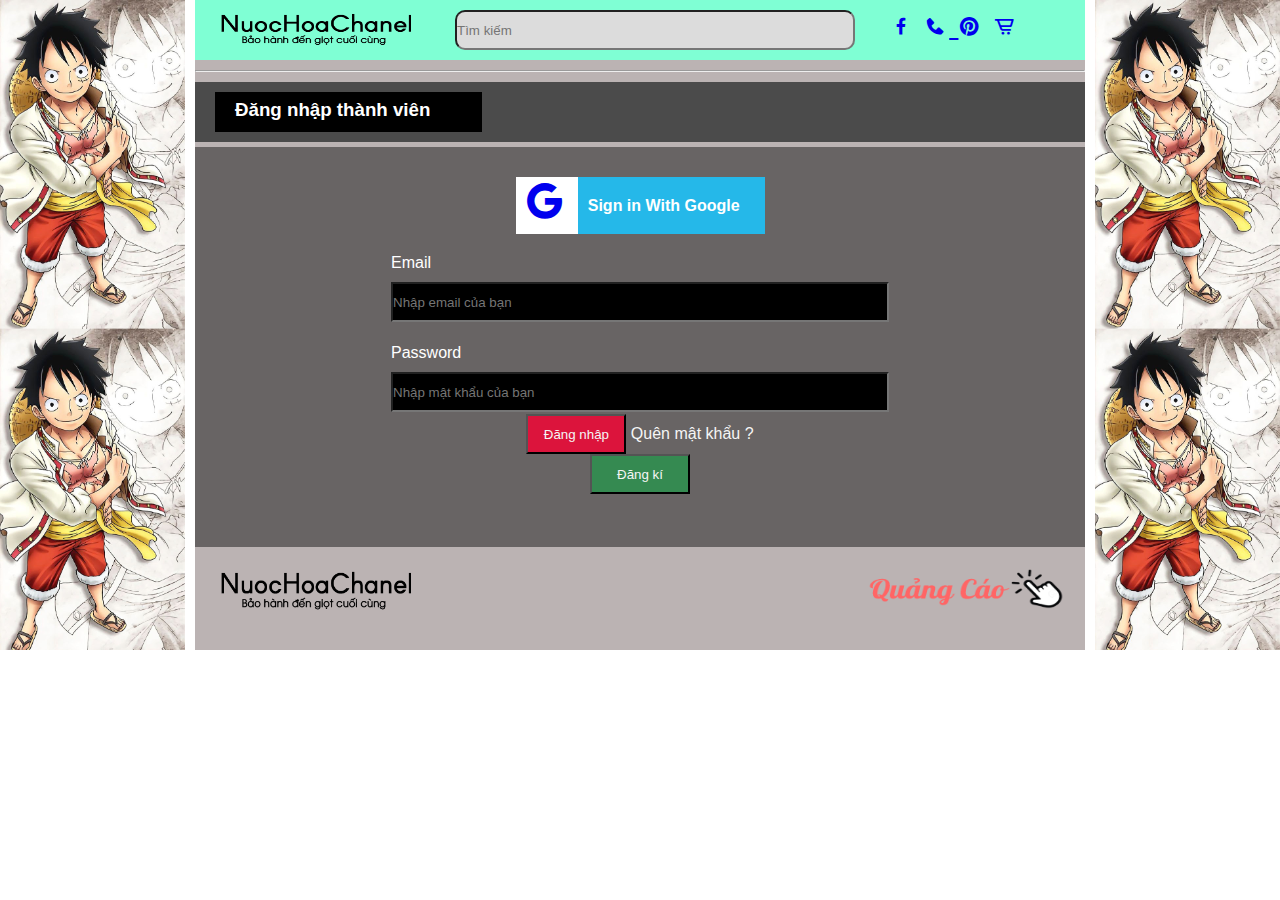
<file: signIn.html>
<!DOCTYPE html>
<html lang="en">

<head>
    <meta charset="UTF-8">
    <meta http-equiv="X-UA-Compatible" content="IE=edge">
    <meta name="viewport" content="width=device-width, initial-scale=1.0">
    <link href='https://unpkg.com/boxicons@2.1.1/css/boxicons.min.css' rel='stylesheet'>
    <link rel="stylesheet" href="css/signin.css">
    <title>Sign In</title>
</head>

<body>
    <div class="containerSN">
        <div class="left"></div>
        <div class="center mr">
            <header>
                <div class="logo"><a href="index.html"><img src="images/nuoc-hoa-chanel-vn.png" alt="" width="200"
                            height="37.45"></a></div>
                <div class="iput"><input type="text" placeholder="Tìm kiếm"></div>
                <div class="icon">
                    <a href="#"><i class='bx bxl-facebook'></i></a>
                    <a href="#"><i class='bx bxs-phone'></i> </a>
                    <a href="#"><i class='bx bxl-pinterest'></i></a>
                    <a href="#"><i class='bx bx-cart-alt'></i></a>
                </div>
            </header>
            <hr style="margin-top: 10px;">
            <nav>
                <div class="navblack">
                    <h3>Đăng nhập thành viên</h3>
                </div>
            </nav>

            <form class="sections">
                <div class="google">
                    <div class="ggicon">
                        <a href="#"><i class='bx bxl-google'></i></a>
                    </div>
                    <a href="#">
                        <h4>Sign in With Google</h4>
                    </a>
                </div>
                <div class="email">
                    <span>Email</span> <br>
                    <label for=""><input type="text" placeholder="Nhập email của bạn"></label>
                </div>
                <div class="password">
                    <span>Password</span> <br>
                    <label for=""><input type="password" placeholder="Nhập mật khẩu của bạn"></label>
                </div>
                <div class="rug">
                    <a href="#"><button id="DN" type="submit">Đăng nhập</button></a>
                    <a href="#">Quên mật khẩu ? </a> <br>
                    <a href="#"><button id="DK" type="submit">Đăng kí</button></a>
                </div>
            </form>
            <footer>
                <div id="flogo"><img src="images/nuoc-hoa-chanel-vn.png" alt="" width="200" height="45px"></div>
                <div id="fqc"><a href="#"><img src="images/QCsignin.png" alt="" width="200" height="45px"></a></div>
            </footer>
        </div>
        <div class="right mr"></div>
    </div>
</body>

</html>
</file>
<file: css/style.css>
* {
    margin: 0;
    padding: 0;
    box-sizing: border-box;
}
body {
    position: relative;
    max-width: 1360px;
    margin: 0 auto;
    font-family: -apple-system, BlinkMacSystemFont, 'Segoe UI', Roboto, Oxygen, Ubuntu, Cantarell, 'Open Sans', 'Helvetica Neue', sans-serif;
}
nav {
    height: 40px;
    width: 100%;
    background-color: #000;
    font-size: 1.4em;
    display: flex;
}
.menu {
    font-size: 12px;
    display: flex;
    background-color: lightblue;
}
.menu>ul>li{
    margin: 4px;
    display: inline-block;
    position: relative;
    border-radius: 1px solid white;
}
.menu>ul>li>a{
    display: block;
    text-decoration: none;
    font-variant: small-caps;
    color: black;
    font-size: larger;
    padding: 0px 10px;
    line-height: 60px;
}
.menu>ul{
    padding: 0px;
    margin: 0px;
    list-style: none;
    border-radius: 4px;
    text-align: center;
    width: 100%;
}
.menu>ul>li>a:hover{
    list-style-type: none;
}
.menu ul ul{
    position: absolute;
    display: none;
    width: 100%;
    height: 530%;
    padding: 10px;
    margin: 0px;
    list-style: none;
    border-radius: 2px;
    background-color: #fA8072;
    font-size: 100%;
}
.menu ul ul a{
    display: block;
    line-height: 30px;
    color: white;
    text-decoration: none;
    text-align: left;
    font-size: larger;
    padding: 0 10px ;
}
.menu>ul>li:hover>ul{
    display: block;
}
.menu ul ul a:hover{
    color: black;
}
.lienket>li {
    padding: 0;
    margin: 10px;
}
.lienket2>li> a {
    display: flex;
    flex-wrap: wrap;
}
.lienket>li> a {
    padding-left: 0;
    padding-right: 0;
    margin: 0 10px;
    border-bottom: 1px solid #ececec;
    margin-bottom: 10px;
}
.menu img {
    margin-top: 20px;
    width: 200px;
    height: 50px;
    margin-left: -100px;
}
.cam-ket {
    width: 58%;
    text-align: center;
    padding-top: 17px;
    font-size: 12px;
    padding-right: 200px;
    padding-left: 30px;
    font-family: roboto;
    display: block;
}
.search input[type="text"] {
    width: 350px;
    height: 25px;
    background: gray;
    border: 1px solid #a7a7a7;
    border-radius: 3px;
}
.search {
    padding-top: 5px;
    padding-left: 60px;
}
.icon {
    padding-top: 10px;
    color: white;
    padding-right: 40px;
    min-width: 1em;
    font-size: 1em;
}
#icon4 {
    padding-left: 5px;
}
.container_1 {
    padding-top: 40px;
    line-height: 18px;
    text-decoration: none;
}
.container_2 {
    width: 100%;
    display: flex;
    list-style-type: none;
}
.chanel1 {
    margin-top: 30px;
    margin-left: 60px;
    width: 800px;
    height: 439px;
    background: no-repeat;
    background-image: url(../images/bia1.jpg);
    background-size: 100%;
}
.colunm {
    display: flex;
    flex-direction: column;
}
.chanel2 {
    background-image: url(../images/biapolonam.jpg);
    background-size: 100%;
}
.chanel3 {
    background-image: url(../images/biacoconu.jpg);
    background-size: 100%;
}

.colunm>li {
    margin-top: 30px;
    margin-left: 30px;
    text-align: center;
    width: 392px;
    height: 205px;
    border: 2px solid gray;
    padding-top: 90px;
}
.colunm>li a {
    background-color: honeydew;
    padding: 10px;
    color: gray;
    text-decoration: none;
}
.section {
    margin-top: 20px;
    margin-left: 60px;
    width: 1222px;
    height: 420px;
    display: flex;
    flex-direction: row;
}
.section > div{
    width: 23%;
    height: 300px;
    text-align: center;
    font-size: 14px;
}
.header {
    padding: 10px;
    margin-top: 10px;
    margin-left: 60px;
    width: 1222px;
    text-align: center;
    background-color: #a7a7a7;
}
.section > div > a img {
    width: 187px;
    height: 300px;;
}
.section > div > a {
    text-decoration: none;
    color: black;
}
.section > div > a > p {
    color: gray;
    font-size: .75em;
}
.section > div > a > span {
    font-size: 0.725rem;
    display: block;
}
.thuonghieu {
    margin-top: 15px;
    font-size: 0;
    margin-left: 60px;
    width: 1222px;
    height: 330px;
}
.thuonghieu > div>a img{
    width: 202.5px;
    height: 110px;
    padding: 10px;
    border: 1px solid gray;
}
.thuonghieu>div {
    display: inline-block;
    vertical-align: middle;
}
.header-end {
    margin-top: 60px;
    font-size: 1.4em;
    text-align: center;
}
.brand-text {
    text-align: justify;
    width: 1222px;
    margin: 0 auto;
    min-height: 150px;
    padding: 20px;
}
footer {
    background: url(../images/footer.jfif) no-repeat;
    background-size: 100%;
    width: 100%;
    height: 500px;
    padding-top: 50px;
}
.fcontainer {
    margin: 0 auto;
    width: 90%;
    height: 350px;
    background-color: white;
}
.ftieude {
    padding-top: 20px;
    margin-left: 10px;
    font-size: 30px;
}
.muc1 {
    float:left;
    border: 1px solid lightgray;
    margin-top: 60px;
    margin-left: 40px;
    width: 20%;
    height: 220px;
    color:white;
}
.muc1>a {
    text-decoration: none;
    color: gray;
    line-height: 2;
    display: block;
}
.sanPham>a>img:hover {
    -webkit-transform: scale(1.2); transform: scale(1.2);
}
.sanPham>a>img {
    overflow: hidden;
}
#lienhe {
    margin-top: 70px;
    text-align: center;
    width: 100%;
    height: 50px;
}
.end {
    list-style-type: none;
    font-size: 12px;
    display: flex;
    text-align: center;
    justify-content: center;
}
.end > li {
    padding-left: 20px;
}
.end > li > a{
    text-transform: none;
    text-decoration: none;
}
.iconf {
    padding-left: 20px;
    font-size: 1.6em;
}
</file>
<file: css/blog.css>
.blog-big {
    width: 100%;
    height: 1000px;
    background-color: antiquewhite;
    display: flex;
}
.containerblog-left {
    width: 77%;
    padding: 20px;
    display: flex;
    flex-wrap: wrap;
}
.blog-left-1 {
    margin: 0 auto;
    width: 30.1%;
    height: 300px;
    background-color: goldenrod;
}
.blog-left-1 img{
    display: block;
}
.blog-left-1 img:hover{
    -webkit-transform: scale(1.2); transform: scale(1.2);
}
.blog-left-1 > a {
    text-decoration: none;
    color: black;
}
.blog-left-1 > #null:hover{
    color: blueviolet;
}
.blog-left-1 > .null {
    transition: 0.7s;
    color: black;
}

.ml {
    margin-left: 20px;
}
.mr {
    margin-right: 20px;
}
.box2-left > ul > a{
    color: black;
    text-decoration: none;
    display: inline-block;
    font-size: 1.1em;
    height: 2.25em;
    line-height: 2em;
    text-align: center;
    width: auto;
    min-width: 2.25em;
    padding: 0 7px;
    font-weight: bolder;
    border-radius: 99px;
    border: 2px solid currentColor;
    -webkit-transition: all .3s;
    -o-transition: all .3s;
    transition: all .3s;
    list-style-type: none;
}
.box2-left > ul > a:hover {
    color: white;
    background-color: black;
}
.box2-left {
    text-align: center;
    width: 77%;
    height: 60px;
    padding: 20px;
}
</file>
<file: css/mota.css>
.menuSP {
    width: 100%;
    height: 60px;
    background-color: gray;
    padding: 10px;
    font-size: 14px;
}
.menuSP>p {
    margin-left: 50px;
    margin-top: 15px;
}
.menuSP > p > a {
    text-decoration: none;
    color: black;
}
.menuSP > p> a:hover {
    color: red;
}
.containerMT {
    width: 100%;
    display: flex;
    justify-content: space-between;
    line-height: 1.6em;
    background-color: antiquewhite;
}
.containerMT>.containerMT-left {
    width: 250px;
    height: 450px;
}
.containerMT>.containerMT-left > img {
    width: 100%;
    height: 100%;
}
.containerMT>.containerMT-center {
    width: 600px;
    height: 500px;
}

.containerMT>.containerMT-right {
    width: 300px;
    height: 500px;
}
.ml {
    margin-left: 30px;
}
.mr {
    margin-right: 30px;
}
.muaBan{
    background-color: orangered;
    text-align: center;
    width: 60%;
    height: 12%;
    border: 1px solid currentColor;
    border-radius: 10px;
    -webkit-transition: all .3s;
    -o-transition: all .3s;
    transition: all .3s;
}
.muaBan:hover {
    color:red;
    background-color: orange;
}
#Mua {
    text-decoration: none;
    color: white;
}
.chonLoc {
    margin-top: 20px;
    display: flex;
    justify-content: space-evenly;
}
.loc {
    border: 2px solid crimson;
    width: 30%;
    height: 8%;
    text-align: center;
}
.loc > a {
    font-size: 16px;
    color: crimson;
    text-decoration: none;
}
#man {
    font-size: 12px;
}
#man > a {
    text-decoration: none;
    color: crimson;
}
.containerMT1 {
    width: 100%;
    height: 200px;
    background-color: antiquewhite;
}
.containerMT1 > .container-left {
    width: 60%;
    height: 60px;
}
.container-left{
    display: flex;
}
.box1 {
    padding-top: 10px;
    text-align: center;
    width: 300px;
    height: 50px;
    background-color:black;
}
.box2 > a {
    transition: color 0.7s;
}
.box2 {
    padding-top: 10px;
    text-align: center;
    margin-left: 10px;
    width: 400px;
    height: 50px;
    background-color: tomato;
}
.box2 :hover {
    color:black;
}
.container-left > div > a {
    color: white;
    text-decoration: none;
}
.mota1 {
    width: 60%;
    height: 50px;
}
</file>
<file: css/sanpham.css>
.containerSP1 {
    width: 100%;
    height: 60px;
}

.right{
    float:right;
    margin-top: 5px;
    margin-right: 40px;
}
.right>li {
    float:left;
    padding:20px;
}
.left {
    margin-left: 70px;
    float:left;
}
.left > li > a {
    font-size: 12px;
    text-decoration: none;
    color: black;
}
.left > li > a:hover{
    color: red;
}
ul {
    list-style-type: none !important;
}
.menuSP>a {
    text-decoration: none;
    color: black;
    margin-left: 70px;
    font-size: 20px;
}
</file>
<file: css/signin.css>
* {
    margin: 0;
    padding: 0;
    box-sizing: border-box;
}
body {
    position: relative;
    max-width: 1360px;
    margin: 0 auto;
    font-family: Arial, Helvetica, sans-serif;
}
.containerSN {
    display: flex;
    width: 100%;
}
.left {
    width: 250px;
    background-image: url(../images/signin2.jpg);
    background-size: 100%;
    transition: 1s;

}
.right {
    width: 250px;
    background-image: url(../images/signin.jpg);
    background-size: 100%;
    transition: 1s;
}
.right:hover {
    background-image: url(../images/signin2.jpg);
    background-size: 100%;
} 
.left:hover {
    background-image: url(../images/signin.jpg);
    background-size: 100%;
} 
.center {
    height: 650px;
    position: relative;
    background-color: rgb(187, 179, 179);

}
header {
    display: flex;
    width: 100%;
    padding: 0 20px;
    height: 60px;
    align-items: center;
    background-color: aquamarine;
}
.logo {
    width: 210px;
    height: 40px;
}
.iput input[type="text"]{
    background-color: gainsboro;
    margin-left: 30px;
    width: 400px;
    height: 40px;
    border-radius: 10px;
}
.icon {
    letter-spacing: 3px;
    width: 210px;
    height: 50px;
    padding-left: 35px;
    padding-top: 10px;
    color: white;
    padding-right: 40px;
    min-width: 1em;
    font-size: 1.4em;
}
nav {
    margin-top: 10px;
    width: 100%;
    height: 60px;
    background-color: rgb(75, 75, 75);
    color: white;
    padding-top: 10px;
}
h3 {
    margin-left: 20px;
    padding-left: 20px;
    padding-top: 7px;
    width: 30%;
    height: 40px;
    background-color: black;
}

.sections {
    padding: 30px;
    margin-top: 5px;
    width: 100%;
    height: 400px;
    background-color: rgb(104, 100, 100);
    color: white;
}
.sections input{
    width: 100%;
    height: 40px;
    background-color: black;
    margin-top: 10px;
}
.sections input:focus {
    outline: none;
}
.google {
    margin: 0 auto;
    width: 30%;
    height: 57px;
    background-color: rgb(37, 184, 233);
    margin-bottom: 20px;
    margin: 0 auto;
    display: flex;
    margin-bottom: 20px;
    transition: 1.5s;
}
.google:hover {
    background-color: brown;
}
.email {
    margin: 0 auto;
    width: 60%;
    height: 70px;
    margin-bottom: 20px;
}
.password {
    margin: 0 auto;
    width: 60%;
    height: 70px;
}
.ggicon {
    background-color: white;
    width: 25%;
    min-width: 1em;
    font-size: 3em;
    transition: 1s;
}
.ggicon > a {
    margin-left: 5px;
    transition: 1s;
}
.ggicon > a:hover {
    background-color: blueviolet;
    color: black;
}
.ggicon:hover {
    background-color: blueviolet;
}
.google > a {
    padding-top: 20px;
    padding-left: 10px;
    text-align: center;
    text-decoration: none;
    color:white;
}
.rug {
    text-align: center;
    width: 100%;
    height: 70px;
}
.rug > a {
    text-decoration: none;
    color: whitesmoke;
}
.rug > a button{
    color: whitesmoke;
}
.rug > a >#DN {
    width: 100px;
    height: 40px;
    background-color: crimson;
    transition: 2s;
}
.rug > a >#DN:hover {
    background-color: chocolate;
}
.rug > a >#DK {
    width: 100px;
    height: 40px;
    background-color: rgb(53, 138, 81);
    transition: 2s;
}
.rug > a >#DK:hover {
    width: 100px;
    height: 40px;
    background-color: rgb(0, 250, 87);
}
.mr {
    margin-left: 10px;
}
footer > div{
    display: inline-block;
    margin-top: 20px;
}

#flogo {
    margin-left: 20px;
}

#fqc {
    float:right;
    margin-right: 20px;
}
</file>
